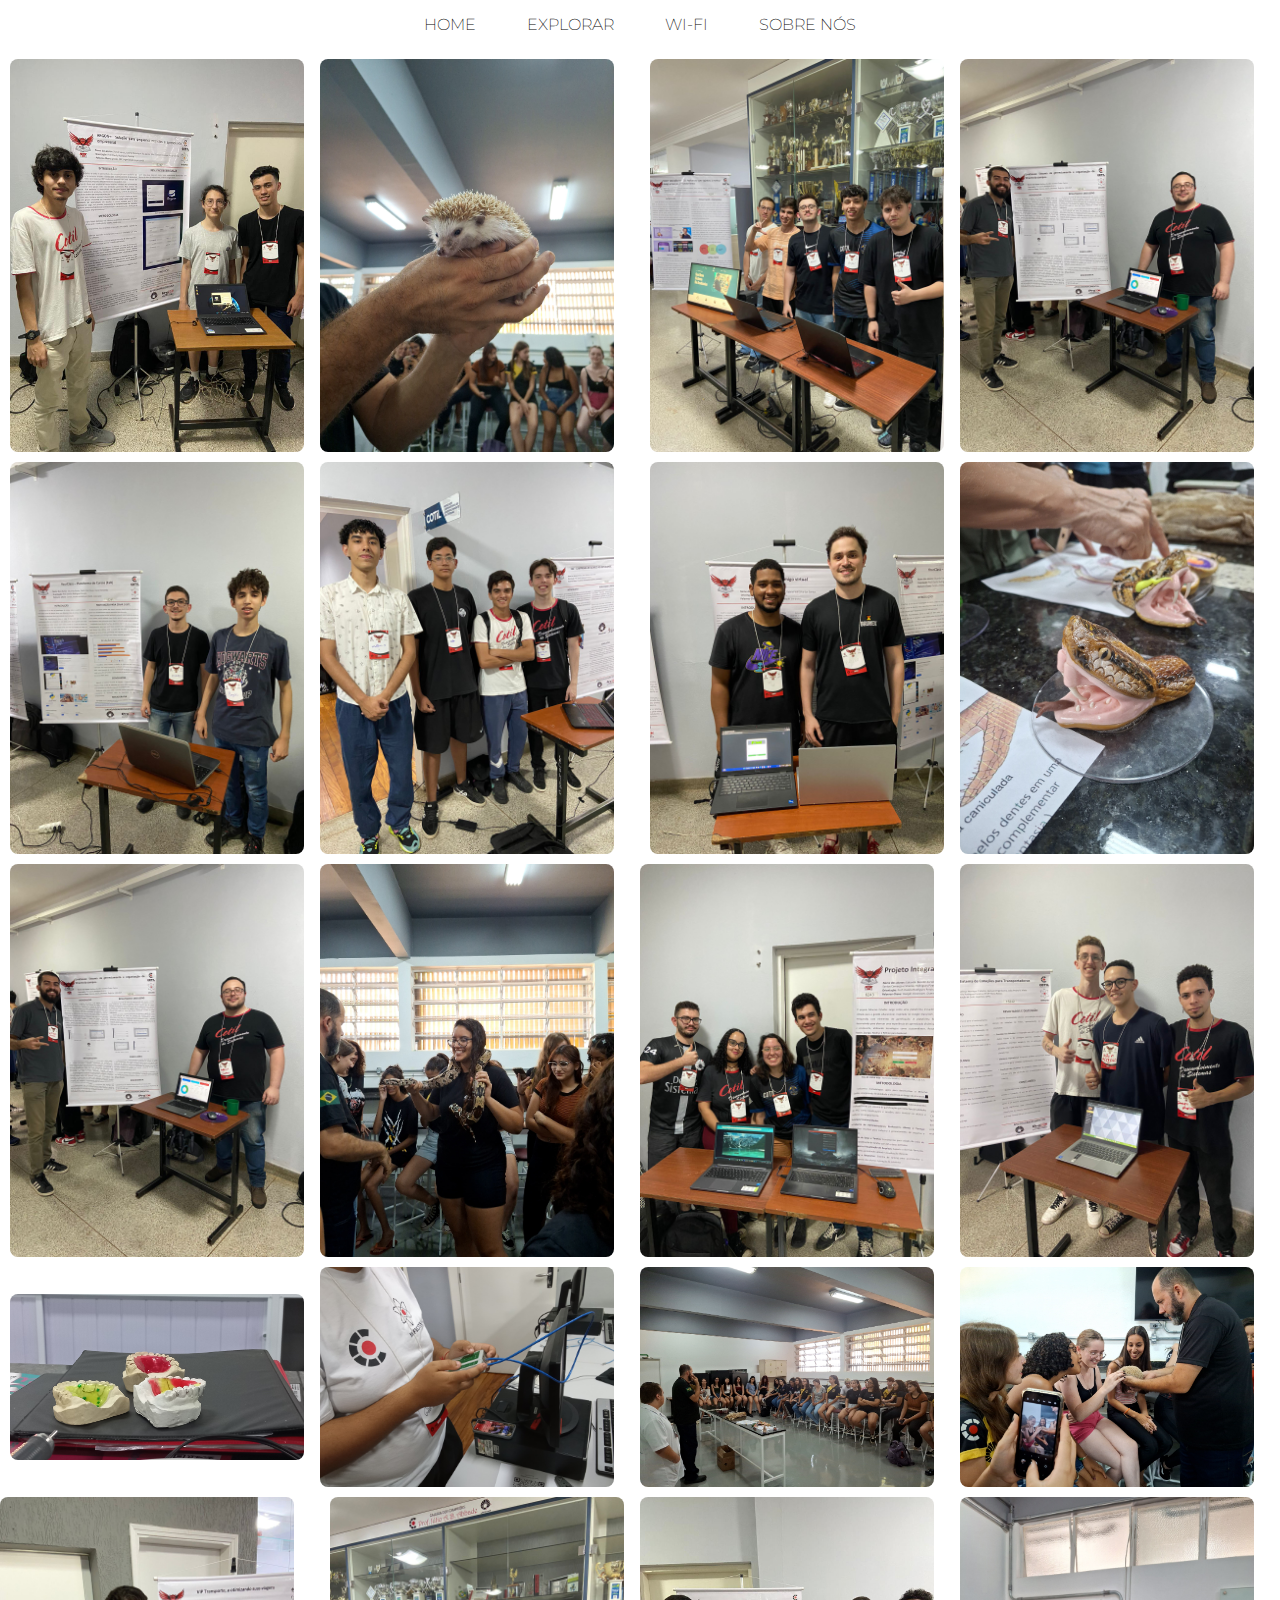
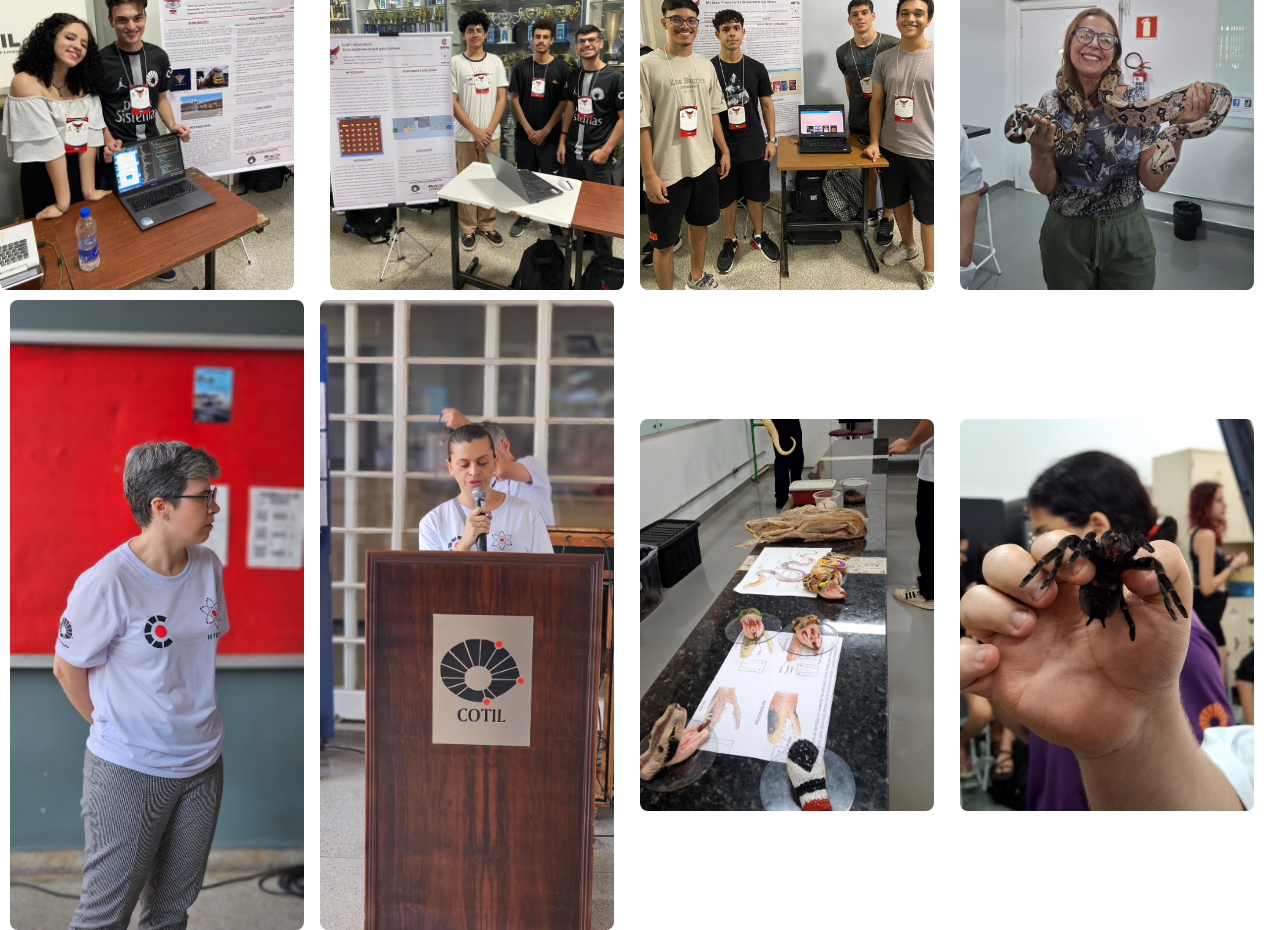
<file: pano_pamela-main/galeria-fecitec.html>
<!DOCTYPE html>
<html lang="pt-br">
<head>
    <meta charset="UTF-8">
    <meta name="viewport" content="width=device-width, initial-scale=1.0">
    <title>Galeira FECITEC</title>
      <link rel="stylesheet" href="galeria-fecitec-style.css">
</head>
<body>
    <div id="container-nav">
       <div id="menu-icon"><img src="assets/icone/icone-menu.png" alt="Ícone de menu"></div>
      <nav id="main-menu">
        <a href="./index.html">HOME</a>
        <a href="tour.html">EXPLORAR</a>
        <a href="wifi.html">WI-FI</a>
        <a href="#">SOBRE NÓS</a>
      </nav>
    </div>
    <main>
        <div id="galeria">
             <img src="assets/imagens/galeria/20n.jpg" alt="" class="foto-zoom esquerda">
            <img src="assets/imagens/galeria/10n.jpg" alt="" class="foto-zoom" >
             <img src="assets/imagens/galeria/19n.jpg" alt="" class="foto-zoom esquerda">
            <img src="assets/imagens/galeria/21n.jpg" alt="" class="foto-zoom">
              <img src="assets/imagens/galeria/15n.jpg" alt="" class="foto-zoom esquerda">
            <img src="assets/imagens/galeria/16n.jpg" alt="" class="foto-zoom">
            <img src="assets/imagens/galeria/17n.jpg" alt="" class="foto-zoom esquerda">
             <img src="assets/imagens/galeria/5n.jpg" alt="" class="foto-zoom">
            <img src="assets/imagens/galeria/21n.jpg" alt="" class="foto-zoom esquerda">
            <img src="assets/imagens/galeria/6n.jpg" alt="" class="foto-zoom">
             <img src="assets/imagens/galeria/27n.jpg" alt="" class="foto-zoom">
            <img src="assets/imagens/galeria/28n.jpg" alt="" class="foto-zoom">
            <img src="assets/imagens/galeria/7n.jpg" alt="" class="foto-zoom esquerda">
            <img src="assets/imagens/galeria/8n.jpg" alt="" class="foto-zoom">
            <img src="assets/imagens/galeria/24n.jpg" alt="" class="foto-zoom">
              <img src="assets/imagens/galeria/11n.jpg" alt="" class="foto-zoom">
            <img src="assets/imagens/galeria/18n.jpg" alt="" class="foto-zoom">
            <img src="assets/imagens/galeria/12n.jpg" alt="" class="foto-zoom esquerda">
            <img src="assets/imagens/galeria/13n.jpg" alt="" class="foto-zoom"> 
         <img src="assets/imagens/galeria/9n.jpg" alt="" class="foto-zoom">
             <img src="assets/imagens/galeria/1n.jpg"  alt="" class="foto-zoom esquerda">   
              <img src="assets/imagens/galeria/3n.jpg" alt="" class="foto-zoom">
               <img src="assets/imagens/galeria/23n.jpg" alt="" class="foto-zoom">
            <img src="assets/imagens/galeria/25n.jpg" alt="" class="foto-zoom">
        </div>
    </main>

    <div id="modal" class="modal">
  <span id="fechar">&times;</span>
  <img id="imgModal" class="modal-conteudo" alt="Imagem ampliada">
</div>
</body>

<script>
  const modal = document.getElementById("modal");
  const imgModal = document.getElementById("imgModal");
  const imagens = document.querySelectorAll(".foto-zoom");
  const fechar = document.getElementById("fechar");

  imagens.forEach(img => {
    img.addEventListener("click", () => {
      modal.style.display = "flex"; 
      imgModal.src = img.src; 
      imgModal.alt = img.alt;
    });
  });

  fechar.addEventListener("click", () => {
    modal.style.display = "none";
  });

  // Fechar ao clicar fora da imagem
  modal.addEventListener("click", (e) => {
    if (e.target === modal) {
      modal.style.display = "none";
    }
  });

  const menuIcon = document.getElementById('menu-icon');
const mainMenu = document.getElementById('main-menu');

let clicou = false;

menuIcon.addEventListener('click', () => {
  clicou = !clicou; // alterna true <-> false
  mainMenu.classList.toggle('show');

  if (clicou) {
    menuIcon.style.backgroundColor = 'rgba(0, 0, 0, 0.9)';
    menuIcon.style.width = '100%';
  } else {
    menuIcon.style.backgroundColor = '';
    menuIcon.style.width = '';
  }
});
</script>
</html>
</file>
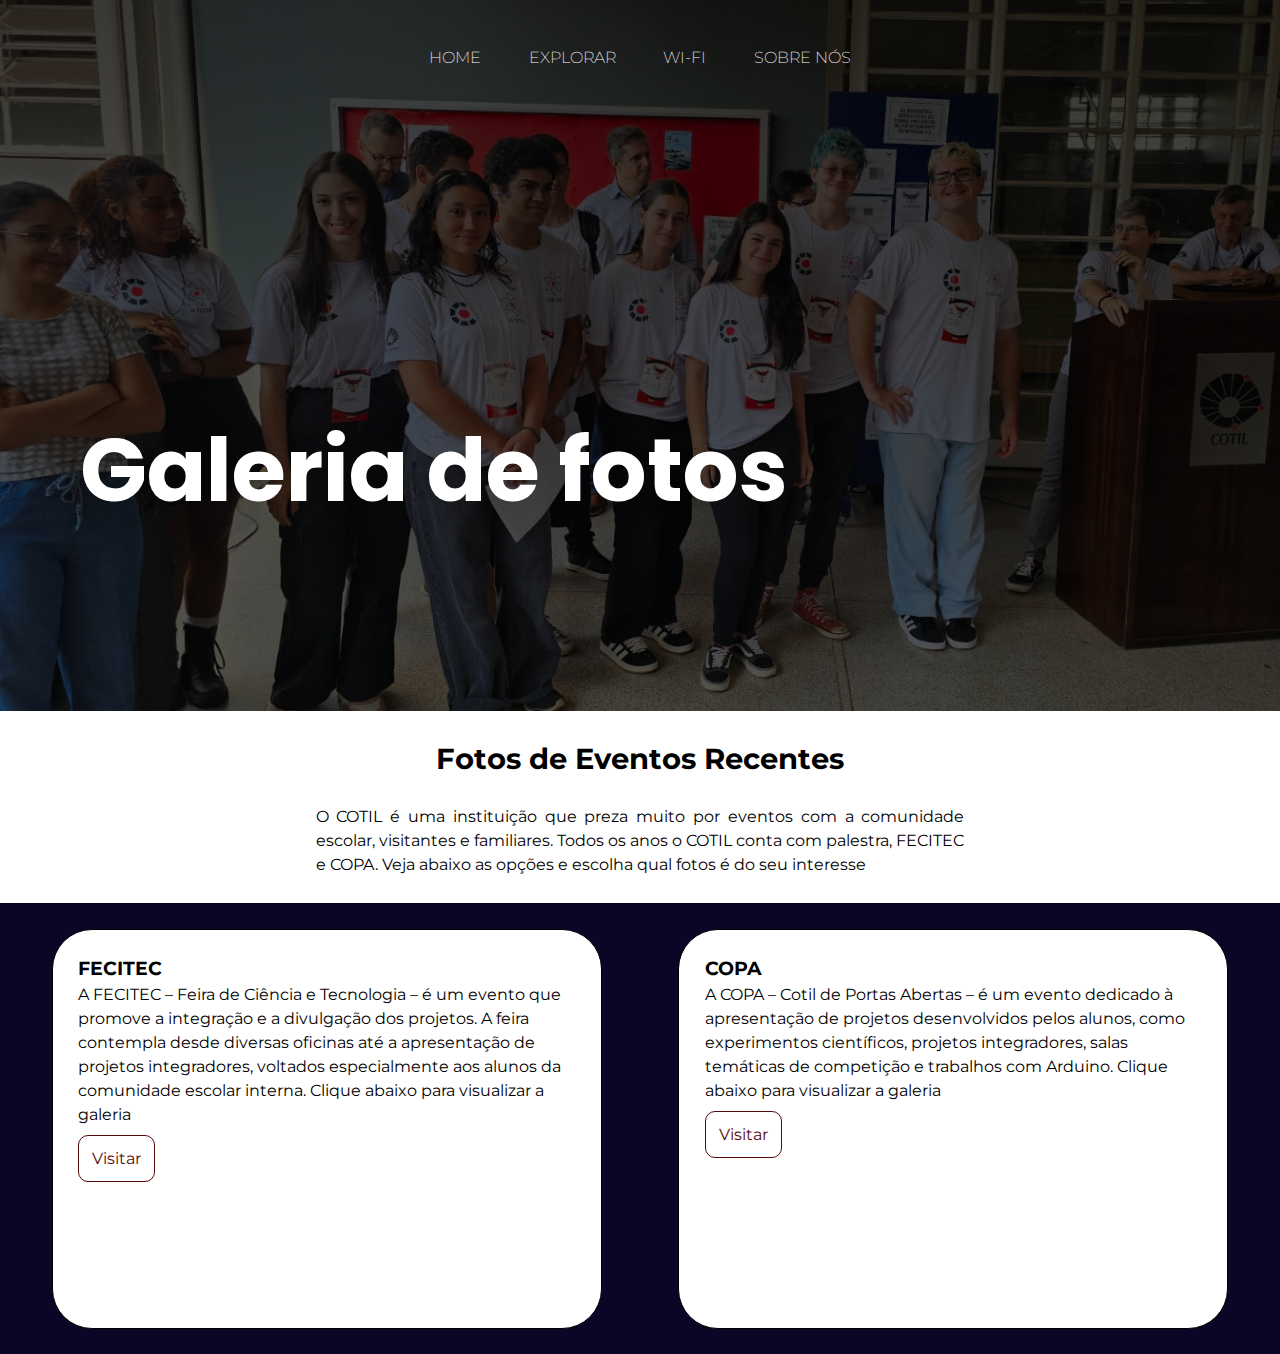
<file: pano_pamela-main/tour.html>
<!DOCTYPE html>
<html lang="pt-br">
<head>
    <meta charset="UTF-8">
    <meta name="viewport" content="width=device-width, initial-scale=1.0">
    <title>Galeria de Fotos</title>
    <link rel="stylesheet" href=tour_style.css>
</head>
<body>
    <div id="container"  data-aos="fade-up" data-aos-anchor-placement="top-bottom">
    <div id="container-nav">
       <div id="menu-icon"><img src="assets/icone/icone-menu.png" alt="Ícone de menu"></div>
      <nav id="main-menu">
        <a href="./index.html">HOME</a>
        <a href="tour.html">EXPLORAR</a>
        <a href="wifi.html">WI-FI</a>
        <a href="#">SOBRE NÓS</a>
      </nav>
    </div>
  
      <div id="container-h1">
        <h1>Galeria de fotos</h1>
      </div>
    </div>

    <main>
        <div id="container-apresentacao">
            <h2>Fotos de Eventos Recentes</h2>
            <p>O COTIL é uma instituição que preza muito por eventos com a comunidade escolar, visitantes e familiares. Todos os anos o COTIL conta com palestra, FECITEC e COPA. Veja abaixo as opções e escolha qual fotos é do seu interesse</p>
        </div>

        <div id="container-galerias">
            <div id="container-galeria-fecitec">
                <h3>FECITEC</h3>
                <p>A FECITEC – Feira de Ciência e Tecnologia – é um evento que promove a integração e a divulgação dos projetos. A feira contempla desde diversas oficinas até a apresentação de projetos integradores, voltados especialmente aos alunos da comunidade escolar interna. Clique abaixo para visualizar a galeria</p>
                <a href="galeria-fecitec.html">Visitar</a>
            </div>
            <div id="container-galeria-copa">
            <h3>COPA</h3>
            <p>A COPA – Cotil de Portas Abertas – é um evento dedicado à apresentação de projetos desenvolvidos pelos alunos, como experimentos científicos, projetos integradores, salas temáticas de competição e trabalhos com Arduino. Clique abaixo para visualizar a galeria</p>
            <a href="galeria-copa.html">Visitar</a>
            </div>
        </div>
    </main>
  </div>

  <script>
    const menuIcon = document.getElementById('menu-icon');
const mainMenu = document.getElementById('main-menu');

let clicou = false;

menuIcon.addEventListener('click', () => {
  clicou = !clicou; 
  mainMenu.classList.toggle('show');

  if (clicou) {
    menuIcon.style.backgroundColor = 'rgba(0, 0, 0, 0.9)';
    menuIcon.style.width = '100%';
  } else {
    menuIcon.style.backgroundColor = '';
    menuIcon.style.width = '';
  }
});

  </script>
</body>
</html>
</file>
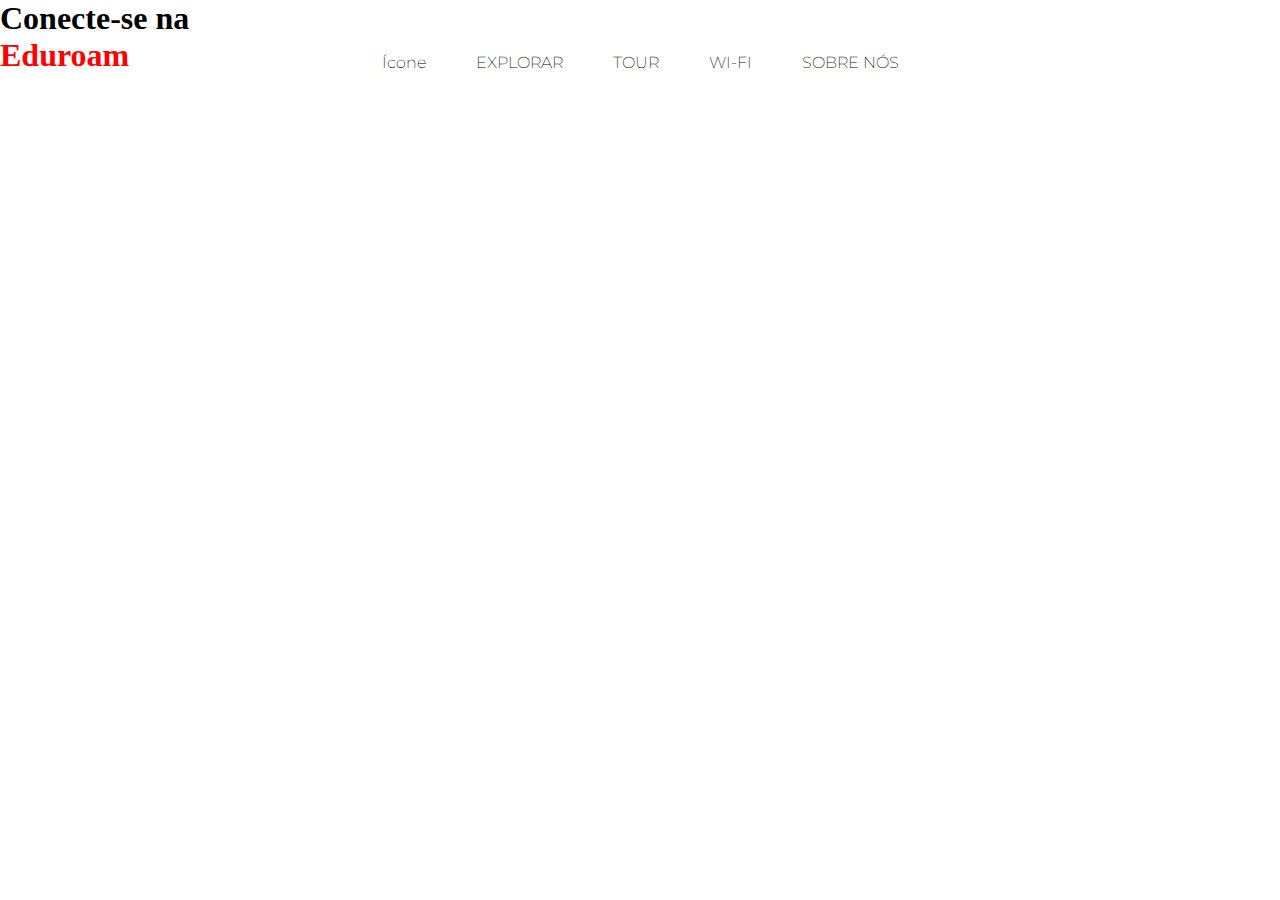
<file: pano_pamela-main/wifi.html>
<!DOCTYPE html>
<html lang="pt-br">

<head>
  <meta charset="UTF-8">
  <meta name="viewport" content="width=device-width, initial-scale=1.0">
  <title>PANO</title>
  <link rel="stylesheet" href="wifi_style.css">
</head>

<body>
    <nav>
        <a href="/index.html">Ícone</a>
        <a href="/explorar.html">EXPLORAR</a>
        <a href="#">TOUR</a>
        <a href="/wifi.html">WI-FI</a>
        <a href="#">SOBRE NÓS</a>
    </nav>

    <main>
        <div id="conteiner-h1">
            <h1>Conecte-se na</h1>
            <h1 id="vermelho">Eduroam</h1>
        </div>
    </main>

</body>    

</html>
</file>
<file: pano_pamela-main/galeria-fecitec-style.css>
@charset "UTF-8";
@import url('https://fonts.googleapis.com/css2?family=Montserrat:ital,wght@0,100..900;1,100..900&family=Poppins:ital,wght@0,100;0,200;0,300;0,400;0,500;0,600;0,700;0,800;0,900;1,100;1,200;1,300;1,400;1,500;1,600;1,700;1,800;1,900&display=swap');




*{
    padding: 0px;
    margin: 0px;
}

html, body {
  overflow-x: hidden;
}

#menu-icon {
  display: none;
  font-size: 30px;
  color: rgb(0, 0, 0);
  cursor: pointer;
  padding-left: 10px;
  padding-top: 5px;
}


nav {
  width: 100%;
  padding: 15px;
  display: flex;
  flex-flow: row nowrap;
  justify-content: center;
  justify-self: center;
  gap: 4%;
  

}

#container-nav a {
  font-family: "Montserrat";
  font-weight: 200;
  color: rgb(0, 0, 0);
  text-decoration: none;

}
body{
   
}

main{
    
}
#galeria{
    background-color: rgb(255, 255, 255);

}
img{
    border-radius: 10px;

}

img:hover{
    filter: brightness(50%);
}


    .foto-zoom.ampliada {
      transform: scale(2);
      z-index: 10;
      position: relative;
    }

    .modal {
  display: none; 
  position: fixed;
  z-index: 1000;
  left: 0;
  top: 0;
  width: 100%;
  height: 100vh;
  overflow: auto;
  background-color: rgba(0,0,0,0.8); 
  justify-content: center;
  align-items: center;
}

/* Imagem ampliada no centro */
.modal-conteudo {
  max-width: 80%;
  max-height: 80%;
  border-radius: 10px;
}

/* Botão fechar */
#fechar {
  position: absolute;
  top: 20px;
  right: 30px;
  font-size: 40px;
  color: white;
  cursor: pointer;
}

.foto-maior-largura{
        grid-column: span 2;
        width: 93vw;
        height: 200px;
        margin-right: 10px;
}

.esquerda{
    margin-left: 10px;
}
 @media (max-width:602px){
  
#galeria{
        display: grid;
        grid-template-columns: 1fr 1fr;
        align-items: center;

}

   #menu-icon {
    display: block;
    cursor: pointer;
    position: relative;
    z-index: 1002;

  }

  #main-menu {
    position: absolute;
    top: 0;
    left: 0;
    width: 100%;
    display: none;
    flex-direction: column;
    background-color: rgba(0, 0, 0, 0.9); /* fundo escuro com transparência */
    padding: 20px 0;
    z-index: 1001;
  }

  #main-menu a {
  padding: 5px;
  margin-bottom: 20px;
  color: white;
  text-align: center;
  text-decoration: none;
  font-size: 1.2em;
  transition: all 0.3s ease;
  }

   nav#main-menu {
  padding: 0;               
  padding-top: 56px;       
  align-items: center;
}


#main-menu a {
  display: block;
  width: 100%;
  padding: 12px 0;
  font-size: 1.2em;
  text-align: center;
}

  #main-menu a:hover {
  color: black;
}

  #main-menu.show {
    display: flex;
  }

  .foto-zoom {
      width:45vw;
      cursor: pointer;
      transition: transform 0.3s ease;
      border-radius: 8px;
      margin-top: 10px;
    }

 }
@media screen and (min-width: 602px) and (max-width: 768px){
  #galeria{
        display: grid;
        grid-template-columns: 1fr 1fr;
        align-items: center;

}

   #menu-icon {
    display: block;
    cursor: pointer;
    position: relative;
    z-index: 1002;

  }

  #main-menu {
    position: absolute;
    top: 0;
    left: 0;
    width: 100%;
    display: none;
    flex-direction: column;
    background-color: rgba(0, 0, 0, 0.9); /* fundo escuro com transparência */
    padding: 20px 0;
    z-index: 1001;
  }

  #main-menu a {
  padding: 5px;
  margin-bottom: 20px;
  color: white;
  text-align: center;
  text-decoration: none;
  font-size: 1.2em;
  transition: all 0.3s ease;
  }

   nav#main-menu {
  padding: 0;               
  padding-top: 56px;       
  align-items: center;
}


#main-menu a {
  display: block;
  width: 100%;
  padding: 12px 0;
  font-size: 1.2em;
  text-align: center;
}
  #main-menu a:hover {
  color: black;
}

  #main-menu.show {
    display: flex;
  }

  .foto-zoom {
      width:45vw;
      cursor: pointer;
      transition: transform 0.3s ease;
      border-radius: 8px;
      margin-top: 10px;
    }
}
@media screen and (min-width: 769px) and (max-width: 1024px){
   #galeria{
    display: grid;
    grid-template-columns: 1fr 1fr 1fr;
    align-items: center;

}

   #menu-icon {
    display: block;
    cursor: pointer;
    position: relative;
    z-index: 1002;

  }

  #main-menu {
    position: absolute;
    top: 0;
    left: 0;
    width: 100%;
    display: none;
    flex-direction: column;
    background-color: rgba(0, 0, 0, 0.9); /* fundo escuro com transparência */
    padding: 20px 0;
    z-index: 1001;
  }

  #main-menu a {
  padding: 5px;
  margin-bottom: 20px;
  color: white;
  text-align: center;
  text-decoration: none;
  font-size: 1.2em;
  transition: all 0.3s ease;
  }

   nav#main-menu {
  padding: 0;               
  padding-top: 56px;       
  align-items: center;
}


#main-menu a {
  display: block;
  width: 100%;
  padding: 12px 0;
  font-size: 1.2em;
  text-align: center;
}
  #main-menu a:hover {
  color: black;
}

  #main-menu.show {
    display: flex;
  }

  .foto-zoom {
      width:30vw;
      cursor: pointer;
      transition: transform 0.3s ease;
      border-radius: 8px;
      margin-top: 10px;
    }
}
@media screen and (min-width: 1025px) {
    #galeria{
        display: grid;
        grid-template-columns: 1fr 1fr 1fr 1fr;
        align-items: center;
}

    .foto-zoom {
      width:23vw;
      cursor: pointer;
      transition: transform 0.3s ease;
      border-radius: 8px;
      margin-top: 10px;
    }
}
</file>
<file: pano_pamela-main/wifi_style.css>
@charset "UTF-8";
@import url('https://fonts.googleapis.com/css2?family=Poppins:ital,wght@0,100;0,200;0,300;0,400;0,500;0,600;0,700;0,800;0,900;1,100;1,200;1,300;1,400;1,500;1,600;1,700;1,800;1,900&display=swap');
@import url('https://fonts.googleapis.com/css2?family=Montserrat:ital,wght@0,100..900;1,100..900&family=Poppins:ital,wght@0,100;0,200;0,300;0,400;0,500;0,600;0,700;0,800;0,900;1,100;1,200;1,300;1,400;1,500;1,600;1,700;1,800;1,900&display=swap');




* {
  margin: 0;
  padding: 0;
  box-sizing: border-box;
}

body, html{
    
 nav{
    display: flex;
    position: absolute;
    z-index: 2;
    width: 100%;
    padding: 15px;
    flex-flow: row nowrap;
    justify-content: center;
    justify-self: center;
    align-items: center;
    justify-self: center;
    gap: 4%;
    margin-top: 3%;
 }

   nav a{
    font-family: "Montserrat";
    font-weight: 200;
    color: rgb(0, 0, 0);
    text-decoration: none;
   }

   #container-h1 {
    position: absolute;
    z-index: 2;
    text-align: center;
    color: rgb(0, 0, 0);
    width: 80%;
    font-family: "Montserrat";
    font-weight: bold;
   }


  #vermelho {
    color: red;
  }
}
</file>
